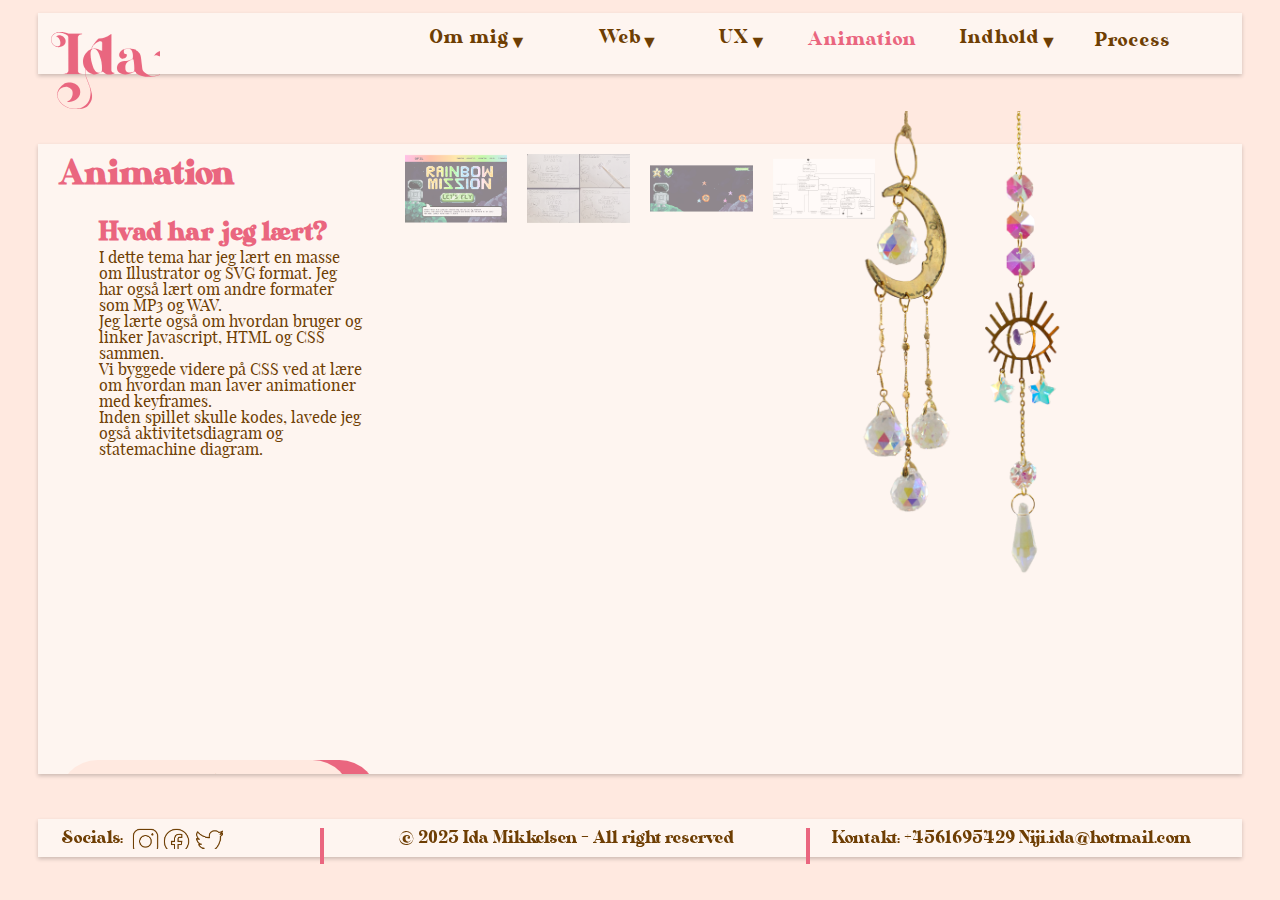
<file: animation.html>
<!DOCTYPE html>
<html lang="da">

<head>
    <link rel="apple-touch-icon" sizes="180x180" href="billeder/apple-touch-icon.png">
    <link rel="icon" type="image/png" sizes="32x32" href="billeder/favicon-32x32.png">
    <link rel="icon" type="image/png" sizes="16x16" href="billeder/favicon-16x16.png">
    <link rel="manifest" href="site.webmanifest">
    <meta charset="UTF-8">
    <meta http-equiv="X-UA-Compatible" content="IE=edge">
    <meta name="viewport" content="width=device-width, initial-scale=1.0">
    <link rel="stylesheet" href="https://cdnjs.cloudflare.com/ajax/libs/font-awesome/5.15.3/css/all.min.css">
    <meta name="robots" content="noindex, nofollow">

    <link rel="preconnect" href="https://fonts.gstatic.com" crossorigin>
    <link rel="stylesheet" href="design.css">
    <title>Animation</title>
</head>

<body>

    <a href="index.html">
        <div class="logopic"></div>
    </a>
    <nav>


        <input type="checkbox" id="click">
        <label for="click" class="menu-btn">
            <i class="fas fa-bars"></i>
        </label>
        <ul class="active drop-down1 closed border">
            <li>
                <a class="nav-button1 leavelink" href="ommig.html">Om mig</a>
            </li>

            <li>
                <a class="leavelink" href="cv.html">CV</a>
            </li>
        </ul>

        <ul class="active drop-down2 closed border">
            <li>
                <a class="nav-button2 leavelink" href="web.html">Web</a>
            </li>

            <li>
                <a class="leavelink" href="studiestarts.html">Studiestartsprøve</a>
            </li>
            <li>
                <a class="leavelink" href="emnesite.html">Emnesite</a>
            </li>


        </ul>

        <ul class="active drop-down3 closed border">
            <li>
                <a class="nav-button3 leavelink" href="ux.html">UX</a>
            </li>

            <li>
                <a class="leavelink" href="sketches.html">Sketches</a>
            </li>
            <li>
                <a class="leavelink" href="prototype.html">Prototype</a>
            </li>


        </ul>
        <ul class="active drop-down4 closed border">
            <li>
                <a id="tryk" class="nav-button4 leavelink" href="animation.html">Animation</a>
            </li>
        </ul>

        <ul class="active drop-down5 closed border">
            <li>
                <a class="nav-button5 leavelink" href="indhold.html">Indhold</a>
            </li>

            <li>
                <a class="leavelink" href="passionsvideo.html">Passion</a>
            </li>
            <li>
                <a class="leavelink" href="virksomhedssite.html">Re-design</a>
            </li>


        </ul>
        <ul class="active drop-down6 closed border">
            <li>
                <a class="nav-button6 leavelink" href="process.html">Process</a>
            </li>
        </ul>




    </nav>





    <div class="box">
        <div class="crystal">
        </div>
        <div class="anigrid1">
            <div class="row aniimgbox">
                <div class="column ani1">
                    <img src="billeder/ani1.webp" alt="pic" onclick="myFunction(this);">
                </div>
                <div class="column ani2">
                    <img src="billeder/ani2.webp" alt="pic" onclick="myFunction(this);">
                </div>
                <div class="column ani3">
                    <img src="billeder/ani3.webp" alt="pic" onclick="myFunction(this);">
                </div>
                <div class="column ani4">
                    <img src="billeder/ani4.webp" alt="pic" onclick="myFunction(this);">
                </div>

            </div>

            <div class="container">
                <img id="expandedImg" style="width:100%">
            </div>


            <div class="anigrid">
                <h1 class="anioverskrift1">Animation</h1>
                <h2 class="anioverskrift2">Hvad har jeg lært?</h2>
                <p class="anitxt">I dette tema har jeg lært en masse om Illustrator og SVG format. Jeg har også lært om
                    andre formater som MP3 og WAV. <br>Jeg
                    lærte også om hvordan bruger og linker Javascript, HTML og CSS sammen.
                    <br> Vi byggede videre på CSS ved at lære om hvordan
                    man laver animationer med keyframes.
                    <br>
                    Inden spillet skulle kodes, lavede jeg også aktivitetsdiagram og statemachine diagram.

                </p>
            </div>
            <a href="https://hvidloegsida.dk/kea/04_animation/website/index.html">
                <div id="aniknap" class="knap">
                    <div class="knapbbypink">

                        <div class="knaptxt">Klik her</div>
                    </div>
                    <div class="knappink"></div>
                </div>
            </a>
        </div>

    </div>


    <footer>
        <div class="socials">Socials:
            <div class="instagram"></div>
            <div class="facebook"></div>
            <div class="twitter"></div>
        </div>
        <div class="linje1"></div>
        <div class="copyright">© 2023 Ida Mikkelsen - All right reserved</div>
        <div class="linje2"></div>
        <div class="kontakt">Kontakt: +4561695429 Niji.ida@hotmail.com</div>
    </footer>
    <script src="javascript.js"></script>
</body>

</html>
</file>
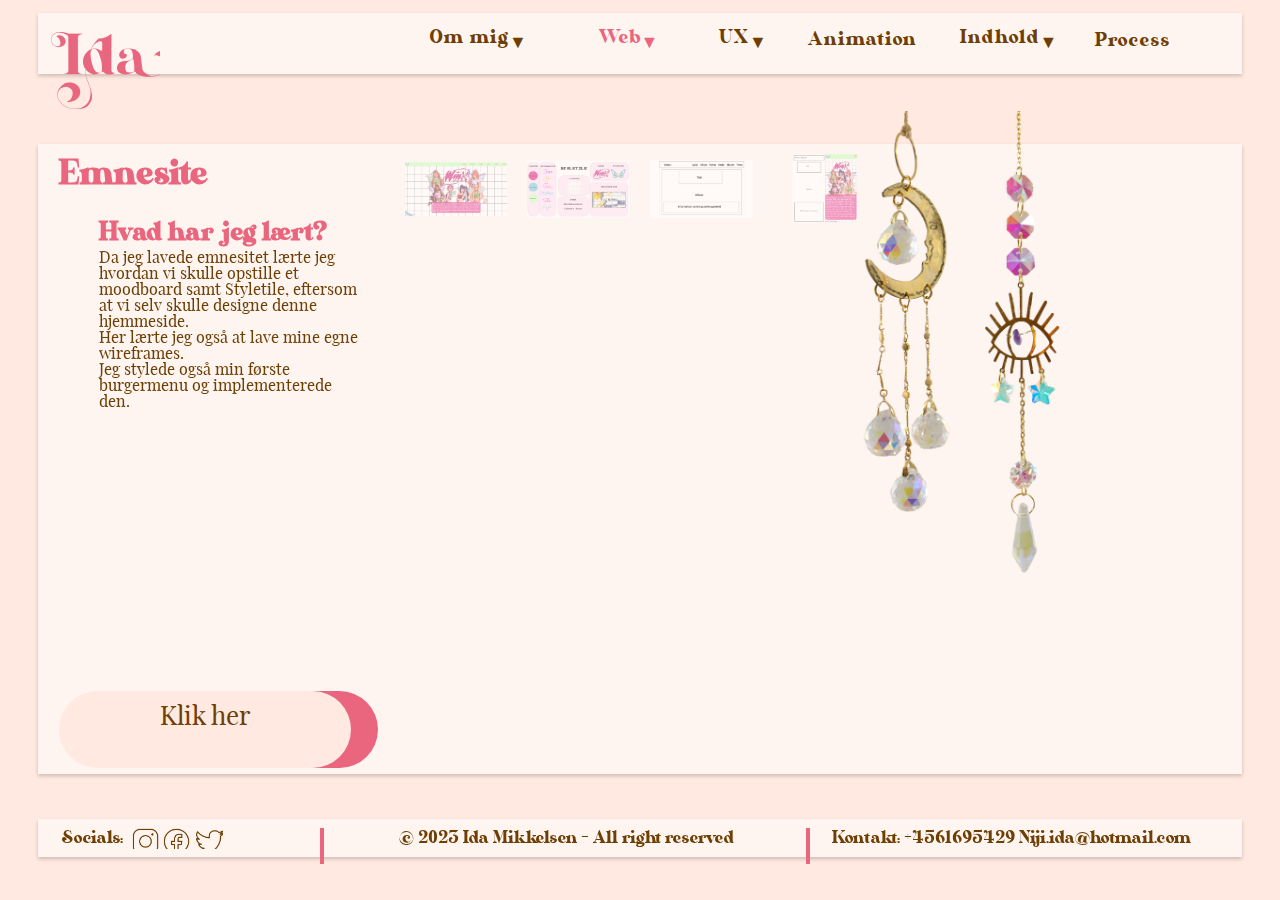
<file: emnesite.html>
<!DOCTYPE html>
<html lang="da">

<head>
    <link rel="apple-touch-icon" sizes="180x180" href="billeder/apple-touch-icon.png">
    <link rel="icon" type="image/png" sizes="32x32" href="billeder/favicon-32x32.png">
    <link rel="icon" type="image/png" sizes="16x16" href="billeder/favicon-16x16.png">
    <link rel="manifest" href="site.webmanifest">
    <meta charset="UTF-8">
    <meta http-equiv="X-UA-Compatible" content="IE=edge">
    <meta name="viewport" content="width=device-width, initial-scale=1.0">
    <link rel="stylesheet" href="https://cdnjs.cloudflare.com/ajax/libs/font-awesome/5.15.3/css/all.min.css">
    <meta name="robots" content="noindex, nofollow">

    <link rel="preconnect" href="https://fonts.gstatic.com" crossorigin>
    <link rel="stylesheet" href="design.css">
    <title>Emnesite</title>
</head>

<body>

    <a href="index.html">
        <div class="logopic"></div>
    </a>
    <nav>


        <input type="checkbox" id="click">
        <label for="click" class="menu-btn">
            <i class="fas fa-bars"></i>
        </label>
        <ul class="active drop-down1 closed border">
            <li>
                <a class="nav-button1 leavelink" href="ommig.html">Om mig</a>
            </li>

            <li>
                <a class="leavelink" href="cv.html">CV</a>
            </li>
        </ul>

        <ul class="active drop-down2 closed border">
            <li>
                <a id="tryk" class="nav-button2 leavelink" href="web.html">Web</a>
            </li>

            <li>
                <a class="leavelink" href="studiestarts.html">Studiestartsprøve</a>
            </li>
            <li>
                <a class="leavelink" href="emnesite.html">Emnesite</a>
            </li>


        </ul>

        <ul class="active drop-down3 closed border">
            <li>
                <a class="nav-button3 leavelink" href="ux.html">UX</a>
            </li>

            <li>
                <a class="leavelink" href="sketches.html">Sketches</a>
            </li>
            <li>
                <a class="leavelink" href="prototype.html">Prototype</a>
            </li>


        </ul>
        <ul class="active drop-down4 closed border">
            <li>
                <a class="nav-button4 leavelink" href="animation.html">Animation</a>
            </li>
        </ul>

        <ul class="active drop-down5 closed border">
            <li>
                <a class="nav-button5 leavelink" href="indhold.html">Indhold</a>
            </li>

            <li>
                <a class="leavelink" href="passionsvideo.html">Passion</a>
            </li>
            <li>
                <a class="leavelink" href="virksomhedssite.html">Re-design</a>
            </li>


        </ul>
        <ul class="active drop-down6 closed border">
            <li>
                <a class="nav-button6 leavelink" href="process.html">Process</a>
            </li>
        </ul>




    </nav>





    <div class="box">
        <div class="crystal">
        </div>
        <div class="emnegrid1">

            <div class="row emneimgbox">
                <div class="column emne1">
                    <img src="billeder/emnesite1.webp" alt="pic" onclick="myFunction(this);">
                </div>
                <div class="column emne2">
                    <img src="billeder/emnesite2.webp" alt="pic" onclick="myFunction(this);">
                </div>
                <div class="column emne3">
                    <img src="billeder/emnesite3.webp" alt="pic" onclick="myFunction(this);">
                </div>
                <div class="column emne4">
                    <img src="billeder/emnesite4.webp" alt="pic" onclick="myFunction(this);">
                </div>

            </div>

            <div class="container">
                <img id="expandedImg" style="width:100%">
            </div>

            <div class="emnegrid">
                <h1 class="emneoverskrift1">Emnesite</h1>
                <h2 class="emneoverskrift2">Hvad har jeg lært?</h2>
                <p class="emnetxt">Da jeg lavede emnesitet lærte jeg hvordan vi skulle opstille et moodboard samt
                    Styletile,
                    eftersom at vi selv skulle
                    designe denne hjemmeside.
                    <br>Her lærte jeg også at lave mine egne wireframes. <br>
                    Jeg stylede også min første burgermenu og implementerede den.
                </p>
            </div>

            <a href="https://hvidloegsida.dk/kea/02_web/02_emnesite/emnesite/index.html">
                <div id="emneknap" class="knap">
                    <div class="knapbbypink">

                        <div class="knaptxt">Klik her</div>
                    </div>
                    <div class="knappink"></div>
                </div>
            </a>
        </div>
    </div>


    <footer>
        <div class="socials">Socials:
            <div class="instagram"></div>
            <div class="facebook"></div>
            <div class="twitter"></div>
        </div>
        <div class="linje1"></div>
        <div class="copyright">© 2023 Ida Mikkelsen - All right reserved</div>
        <div class="linje2"></div>
        <div class="kontakt">Kontakt: +4561695429 Niji.ida@hotmail.com</div>
    </footer>
    <script src="javascript.js"></script>
</body>

</html>
</file>
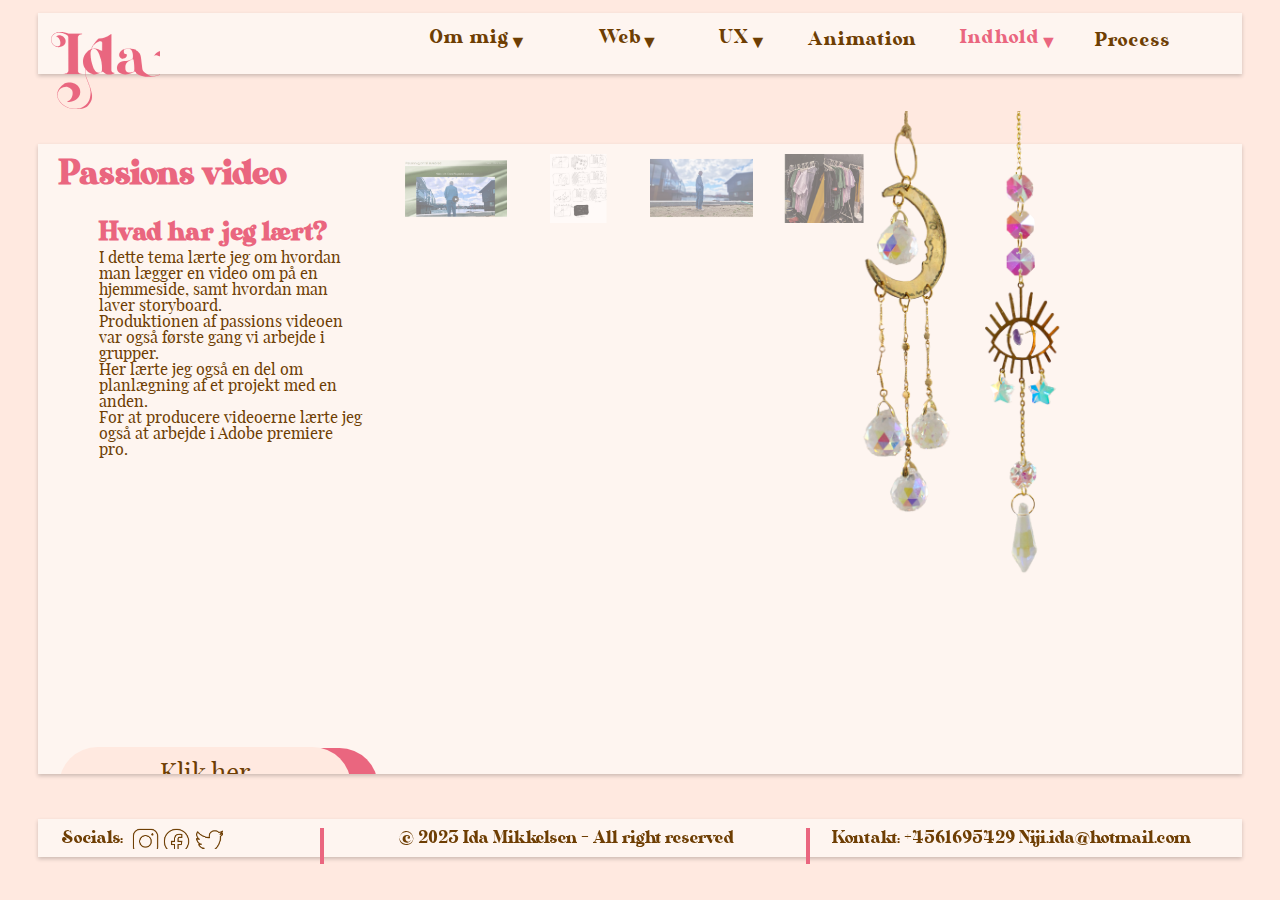
<file: passionsvideo.html>
<!DOCTYPE html>
<html lang="da">

<head>
    <link rel="apple-touch-icon" sizes="180x180" href="billeder/apple-touch-icon.png">
    <link rel="icon" type="image/png" sizes="32x32" href="billeder/favicon-32x32.png">
    <link rel="icon" type="image/png" sizes="16x16" href="billeder/favicon-16x16.png">
    <link rel="manifest" href="site.webmanifest">
    <meta charset="UTF-8">
    <meta http-equiv="X-UA-Compatible" content="IE=edge">
    <meta name="viewport" content="width=device-width, initial-scale=1.0">
    <link rel="stylesheet" href="https://cdnjs.cloudflare.com/ajax/libs/font-awesome/5.15.3/css/all.min.css">
    <meta name="robots" content="noindex, nofollow">

    <link rel="preconnect" href="https://fonts.gstatic.com" crossorigin>
    <link rel="stylesheet" href="design.css">
    <title>Passions video</title>
</head>

<body>

    <a href="index.html">
        <div class="logopic"></div>
    </a>
    <nav>


        <input type="checkbox" id="click">
        <label for="click" class="menu-btn">
            <i class="fas fa-bars"></i>
        </label>
        <ul class="active drop-down1 closed border">
            <li>
                <a class="nav-button1 leavelink" href="ommig.html">Om mig</a>
            </li>

            <li>
                <a class="leavelink" href="cv.html">CV</a>
            </li>
        </ul>

        <ul class="active drop-down2 closed border">
            <li>
                <a class="nav-button2 leavelink" href="web.html">Web</a>
            </li>

            <li>
                <a class="leavelink" href="studiestarts.html">Studiestartsprøve</a>
            </li>
            <li>
                <a class="leavelink" href="emnesite.html">Emnesite</a>
            </li>


        </ul>

        <ul class="active drop-down3 closed border">
            <li>
                <a class="nav-button3 leavelink" href="ux.html">UX</a>
            </li>

            <li>
                <a class="leavelink" href="sketches.html">Sketches</a>
            </li>
            <li>
                <a class="leavelink" href="prototype.html">Prototype</a>
            </li>


        </ul>
        <ul class="active drop-down4 closed border">
            <li>
                <a class="nav-button4 leavelink" href="animation.html">Animation</a>
            </li>
        </ul>

        <ul class="active drop-down5 closed border">
            <li>
                <a id="tryk" class="nav-button5 leavelink" href="indhold.html">Indhold</a>
            </li>

            <li>
                <a class="leavelink" href="passionsvideo.html">Passion</a>
            </li>
            <li>
                <a class="leavelink" href="virksomhedssite.html">Re-design</a>
            </li>


        </ul>
        <ul class="active drop-down6 closed border">
            <li>
                <a class="nav-button6 leavelink" href="process.html">Process</a>
            </li>
        </ul>




    </nav>




    <div class="box">
        <div class="crystal">
        </div>
        <div class="passiongrid1">
            <div class="row passionimgbox">
                <div class="column passion1">
                    <img src="billeder/passion1.webp" alt="pic" onclick="myFunction(this);">
                </div>
                <div class="column passion2">
                    <img src="billeder/passion2.webp" alt="pic" onclick="myFunction(this);">
                </div>
                <div class="column passion3">
                    <img src="billeder/passion3.webp" alt="pic" onclick="myFunction(this);">
                </div>
                <div class="column passion4">
                    <img src="billeder/passion4.webp" alt="pic" onclick="myFunction(this);">
                </div>

            </div>

            <div class="container">
                <img id="expandedImg" style="width:100%">
            </div>



            <div class="passiongrid">
                <h1 class="passionoverskrift1">Passions video</h1>
                <h2 class="passionoverskrift2">Hvad har jeg lært?</h2>
                <p class="passiontxt">I dette tema lærte jeg om hvordan man lægger en video om på en hjemmeside, samt
                    hvordan man laver storyboard.
                    <br>
                    Produktionen af passions videoen var også første gang vi arbejde i grupper. <br>Her lærte jeg også
                    en
                    del om planlægning af
                    et projekt med en anden.
                    <br>
                    For at producere videoerne lærte jeg også at arbejde i Adobe premiere pro.
                </p>
            </div>
            <a href="http://hvidloegsida.dk/kea/05_indhold/clara/index.html">
                <div id="passionknap" class="knap">
                    <div class="knapbbypink">

                        <div class="knaptxt">Klik her</div>
                    </div>
                    <div class="knappink"></div>
                </div>
            </a>
        </div>

    </div>


    <footer>
        <div class="socials">Socials:
            <div class="instagram"></div>
            <div class="facebook"></div>
            <div class="twitter"></div>
        </div>
        <div class="linje1"></div>
        <div class="copyright">© 2023 Ida Mikkelsen - All right reserved</div>
        <div class="linje2"></div>
        <div class="kontakt">Kontakt: +4561695429 Niji.ida@hotmail.com</div>
    </footer>
    <script src="javascript.js"></script>
</body>

</html>
</file>
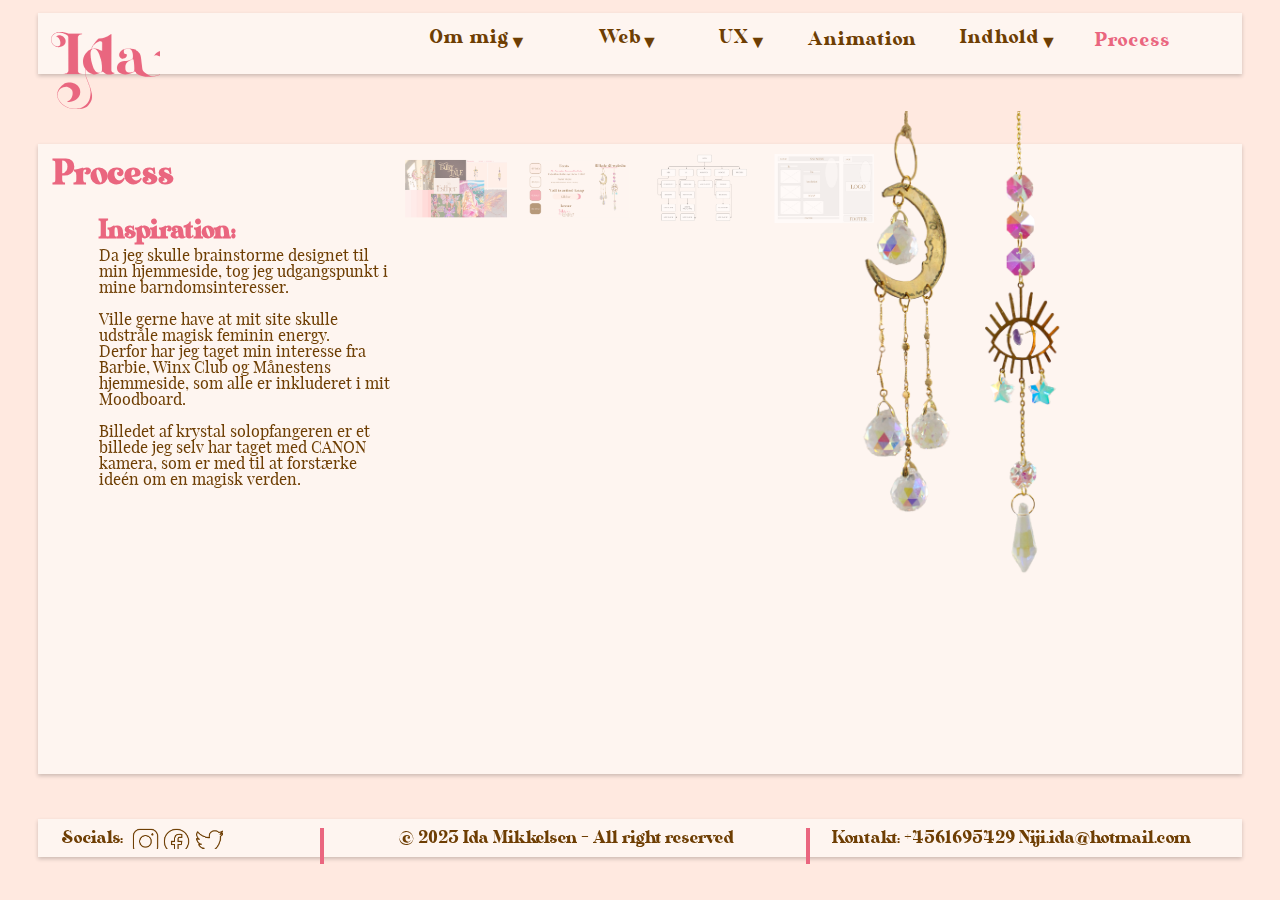
<file: process.html>
<!DOCTYPE html>
<html lang="en">

<head>
    <link rel="apple-touch-icon" sizes="180x180" href="billeder/apple-touch-icon.png">
    <link rel="icon" type="image/png" sizes="32x32" href="billeder/favicon-32x32.png">
    <link rel="icon" type="image/png" sizes="16x16" href="billeder/favicon-16x16.png">
    <link rel="manifest" href="site.webmanifest">
    <meta charset="UTF-8">
    <meta http-equiv="X-UA-Compatible" content="IE=edge">
    <meta name="viewport" content="width=div, initial-scale=1.0">
    <link rel="stylesheet" href="https://cdnjs.cloudflare.com/ajax/libs/font-awesome/5.15.3/css/all.min.css">
    <meta name="robots" content="noindex, nofollow">
    <link rel="stylesheet" href="design.css">
    <title>Process</title>
</head>

<body>
    <a href="index.html">
        <div class="logopic"></div>
    </a>
    <nav>


        <input type="checkbox" id="click">
        <label for="click" class="menu-btn">
            <i class="fas fa-bars"></i>
        </label>
        <ul class="active drop-down1 closed border">
            <li>
                <a class="nav-button1 leavelink" href="ommig.html">Om mig</a>
            </li>

            <li>
                <a class="leavelink" href="cv.html">CV</a>
            </li>
        </ul>

        <ul class="active drop-down2 closed border">
            <li>
                <a class="nav-button2 leavelink" href="web.html">Web</a>
            </li>

            <li>
                <a class="leavelink" href="studiestarts.html">Studiestartsprøve</a>
            </li>
            <li>
                <a class="leavelink" href="emnesite.html">Emnesite</a>
            </li>


        </ul>

        <ul class="active drop-down3 closed border">
            <li>
                <a class="nav-button3 leavelink" href="ux.html">UX</a>
            </li>

            <li>
                <a class="leavelink" href="sketches.html">Sketches</a>
            </li>
            <li>
                <a class="leavelink" href="prototype.html">Prototype</a>
            </li>


        </ul>
        <ul class="active drop-down4 closed border">
            <li>
                <a class="nav-button4 leavelink" href="animation.html">Animation</a>
            </li>
        </ul>

        <ul class="active drop-down5 closed border">
            <li>
                <a class="nav-button5 leavelink" href="indhold.html">Indhold</a>
            </li>

            <li>
                <a class="leavelink" href="passionsvideo.html">Passion</a>
            </li>
            <li>
                <a class="leavelink" href="virksomhedssite.html">Re-design</a>
            </li>


        </ul>
        <ul class="active drop-down6 closed border">
            <li>
                <a id="tryk" class="nav-button6 leavelink" href="process.html">Process</a>
            </li>
        </ul>




    </nav>





    <div class="box">
        <div class="crystal">
        </div>
        <div class="processgrid1">
            <div class="row processimgbox">
                <div class="column process1">
                    <img src="billeder/process1.webp" alt="pic" onclick="myFunction(this);">
                </div>
                <div class="column process2">
                    <img src="billeder/process2.webp" alt="pic" onclick="myFunction(this);">
                </div>
                <div class="column process3">
                    <img src="billeder/process3.webp" alt="pic" onclick="myFunction(this);">
                </div>
                <div class="column process4">
                    <img src="billeder/process4.webp" alt="pic" onclick="myFunction(this);">
                </div>

            </div>

            <div class="container">
                <img id="expandedImg" style="width:100%">

            </div>


            <div class="processgrid">
                <h1 class="processoverskrift1">Process</h1>
                <h2 class="processoverskrift2">Inspiration:</h2>
                <p class="processtxt">Da jeg skulle brainstorme designet til min hjemmeside, tog jeg udgangspunkt i mine
                    barndomsinteresser. <br> <br>
                    Ville gerne have
                    at mit site skulle udstråle magisk feminin energy.
                    <br>Derfor har jeg taget min interesse fra Barbie,
                    Winx Club og Månestens
                    hjemmeside, som alle er inkluderet i mit Moodboard. <br>
                    <br>
                    Billedet af krystal solopfangeren er et billede jeg selv har taget med CANON kamera, som er med til
                    at forstærke ideén
                    om en magisk verden.
                </p>
            </div>

        </div>

    </div>


    <footer>
        <div class="socials">Socials:
            <div class="instagram"></div>
            <div class="facebook"></div>
            <div class="twitter"></div>
        </div>
        <div class="linje1"></div>
        <div class="copyright">© 2023 Ida Mikkelsen - All right reserved</div>
        <div class="linje2"></div>
        <div class="kontakt">Kontakt: +4561695429 Niji.ida@hotmail.com</div>
    </footer>

    <script src="javascript.js"></script>
</body>

</html>
</file>
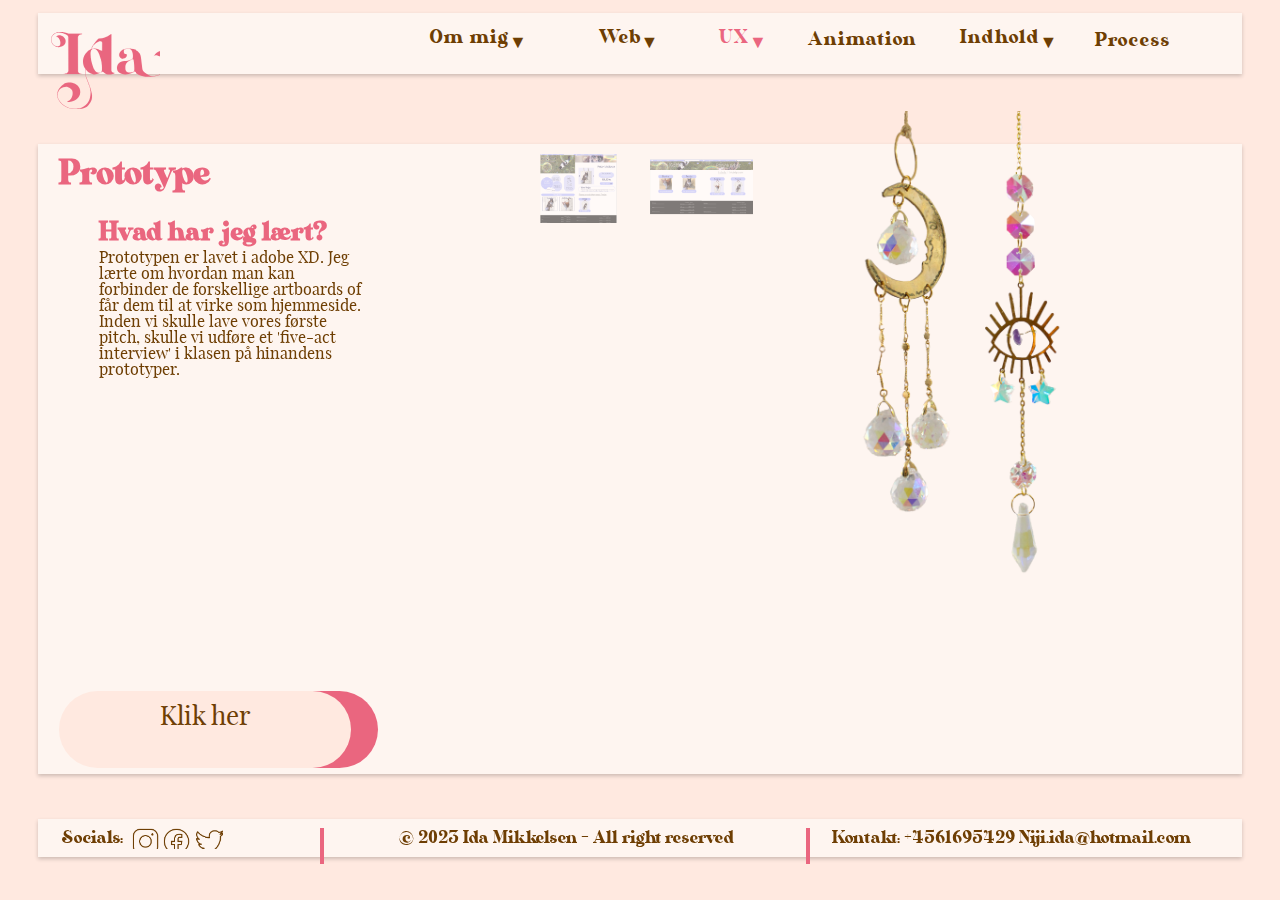
<file: prototype.html>
<!DOCTYPE html>
<html lang="da">

<head>
    <link rel="apple-touch-icon" sizes="180x180" href="billeder/apple-touch-icon.png">
    <link rel="icon" type="image/png" sizes="32x32" href="billeder/favicon-32x32.png">
    <link rel="icon" type="image/png" sizes="16x16" href="billeder/favicon-16x16.png">
    <link rel="manifest" href="site.webmanifest">
    <meta charset="UTF-8">
    <meta http-equiv="X-UA-Compatible" content="IE=edge">
    <meta name="viewport" content="width=device-width, initial-scale=1.0">
    <link rel="stylesheet" href="https://cdnjs.cloudflare.com/ajax/libs/font-awesome/5.15.3/css/all.min.css">
    <meta name="robots" content="noindex, nofollow">

    <link rel="preconnect" href="https://fonts.gstatic.com" crossorigin>
    <link rel="stylesheet" href="design.css">
    <title>Prototype</title>
</head>

<body>
    <a href="index.html">
        <div class="logopic"></div>
    </a>
    <nav>


        <input type="checkbox" id="click">
        <label for="click" class="menu-btn">
            <i class="fas fa-bars"></i>
        </label>
        <ul class="active drop-down1 closed border">
            <li>
                <a class="nav-button1 leavelink" href="ommig.html">Om mig</a>
            </li>

            <li>
                <a class="leavelink" href="cv.html">CV</a>
            </li>
        </ul>

        <ul class="active drop-down2 closed border">
            <li>
                <a class="nav-button2 leavelink" href="web.html">Web</a>
            </li>

            <li>
                <a class="leavelink" href="studiestarts.html">Studiestartsprøve</a>
            </li>
            <li>
                <a class="leavelink" href="emnesite.html">Emnesite</a>
            </li>


        </ul>

        <ul class="active drop-down3 closed border">
            <li>
                <a id="tryk" class="nav-button3 leavelink" href="ux.html">UX</a>
            </li>

            <li>
                <a class="leavelink" href="sketches.html">Sketches</a>
            </li>
            <li>
                <a class="leavelink" href="prototype.html">Prototype</a>
            </li>


        </ul>
        <ul class="active drop-down4 closed border">
            <li>
                <a class="nav-button4 leavelink" href="animation.html">Animation</a>
            </li>
        </ul>

        <ul class="active drop-down5 closed border">
            <li>
                <a class="nav-button5 leavelink" href="indhold.html">Indhold</a>
            </li>

            <li>
                <a class="leavelink" href="passionsvideo.html">Passion</a>
            </li>
            <li>
                <a class="leavelink" href="virksomhedssite.html">Re-design</a>
            </li>


        </ul>
        <ul class="active drop-down6 closed border">
            <li>
                <a class="nav-button6 leavelink" href="process.html">Process</a>
            </li>
        </ul>




    </nav>




    <div class="box">
        <div class="crystal">
        </div>
        <div class="protogrid1">
            <div class="row protoimgbox">
                <div class="column proto1">
                    <img src="billeder/proto1.webp" alt="pic" onclick="myFunction(this);">
                </div>
                <div class="column proto2">
                    <img src="billeder/proto2.webp" alt="pic" onclick="myFunction(this);">
                </div>


            </div>

            <div class="container">
                <img id="expandedImg" style="width:100%">

            </div>



            <div class="protogrid">
                <h1 class="protooverskrift1">Prototype</h1>
                <h2 class="protooverskrift2">Hvad har jeg lært?</h2>
                <p class="prototxt">Prototypen er lavet i adobe XD. Jeg lærte om hvordan man kan forbinder de
                    forskellige
                    artboards of får dem til at virke
                    som hjemmeside.
                    <br>
                    Inden vi skulle lave vores første pitch, skulle vi udføre et 'five-act interview' i klasen på
                    hinandens prototyper.
                </p>
            </div>
            <a href="https://xd.adobe.com/view/a2e84d28-e340-4827-bbdf-0fb0c41650dc-f7bb/">
                <div id="protoknap" class="knap">
                    <div class="knapbbypink">

                        <div class="knaptxt">Klik her</div>
                    </div>
                    <div class="knappink"></div>
                </div>
            </a>
        </div>
    </div>


    <footer>
        <div class="socials">Socials:
            <div class="instagram"></div>
            <div class="facebook"></div>
            <div class="twitter"></div>
        </div>
        <div class="linje1"></div>
        <div class="copyright">© 2023 Ida Mikkelsen - All right reserved</div>
        <div class="linje2"></div>
        <div class="kontakt">Kontakt: +4561695429 Niji.ida@hotmail.com</div>
    </footer>
    <script src="javascript.js"></script>
</body>

</html>
</file>
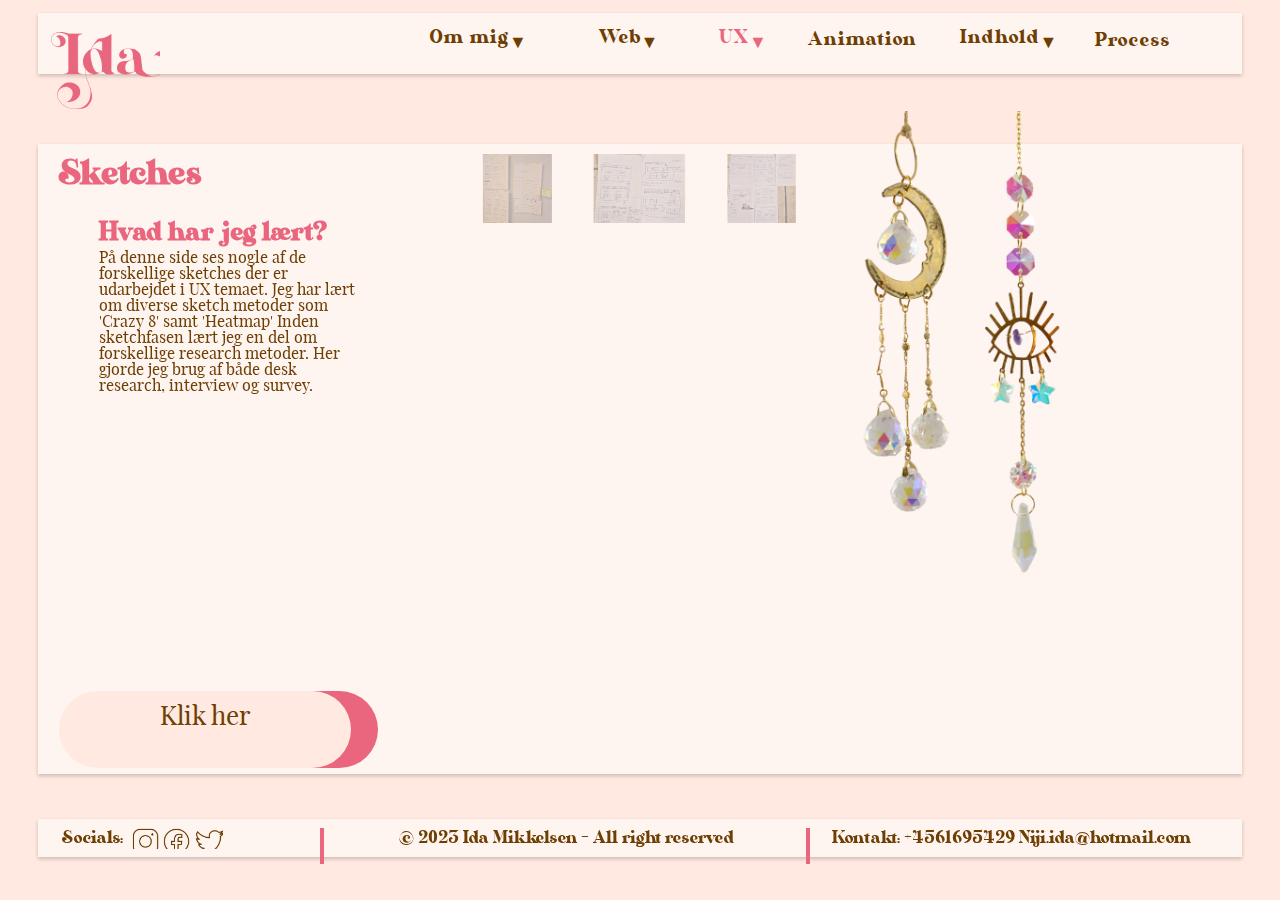
<file: sketches.html>
<!DOCTYPE html>
<html lang="da">

<head>
    <link rel="apple-touch-icon" sizes="180x180" href="billeder/apple-touch-icon.png">
    <link rel="icon" type="image/png" sizes="32x32" href="billeder/favicon-32x32.png">
    <link rel="icon" type="image/png" sizes="16x16" href="billeder/favicon-16x16.png">
    <link rel="manifest" href="site.webmanifest">
    <meta charset="UTF-8">
    <meta http-equiv="X-UA-Compatible" content="IE=edge">
    <meta name="viewport" content="width=device-width, initial-scale=1.0">
    <link rel="stylesheet" href="https://cdnjs.cloudflare.com/ajax/libs/font-awesome/5.15.3/css/all.min.css">
    <meta name="robots" content="noindex, nofollow">

    <link rel="preconnect" href="https://fonts.gstatic.com" crossorigin>
    <link rel="stylesheet" href="design.css">
    <title>Sketches</title>
</head>

<body>

    <a href="index.html">
        <div class="logopic"></div>
    </a>
    <nav>


        <input type="checkbox" id="click">
        <label for="click" class="menu-btn">
            <i class="fas fa-bars"></i>
        </label>
        <ul class="active drop-down1 closed border">
            <li>
                <a class="nav-button1 leavelink" href="ommig.html">Om mig</a>
            </li>

            <li>
                <a class="leavelink" href="cv.html">CV</a>
            </li>
        </ul>

        <ul class="active drop-down2 closed border">
            <li>
                <a class="nav-button2 leavelink" href="web.html">Web</a>
            </li>

            <li>
                <a class="leavelink" href="studiestarts.html">Studiestartsprøve</a>
            </li>
            <li>
                <a class="leavelink" href="emnesite.html">Emnesite</a>
            </li>


        </ul>

        <ul class="active drop-down3 closed border">
            <li>
                <a id="tryk" class="nav-button3 leavelink" href="ux.html">UX</a>
            </li>

            <li>
                <a class="leavelink" href="sketches.html">Sketches</a>
            </li>
            <li>
                <a class="leavelink" href="prototype.html">Prototype</a>
            </li>


        </ul>
        <ul class="active drop-down4 closed border">
            <li>
                <a class="nav-button4 leavelink" href="animation.html">Animation</a>
            </li>
        </ul>

        <ul class="active drop-down5 closed border">
            <li>
                <a class="nav-button5 leavelink" href="indhold.html">Indhold</a>
            </li>

            <li>
                <a class="leavelink" href="passionsvideo.html">Passion</a>
            </li>
            <li>
                <a class="leavelink" href="virksomhedssite.html">Re-design</a>
            </li>


        </ul>
        <ul class="active drop-down6 closed border">
            <li>
                <a class="nav-button6 leavelink" href="process.html">Process</a>
            </li>
        </ul>




    </nav>




    <div class="box">
        <div class="crystal">
        </div>
        <div class="sketchgrid1">
            <div class="row sketchimgbox">
                <div class="column sketch1">
                    <img src="billeder/sketch1.webp" alt="pic" onclick="myFunction(this);">
                </div>
                <div class="column sketch2">
                    <img src="billeder/sketch2.webp" alt="pic" onclick="myFunction(this);">
                </div>
                <div class="column sketch3">
                    <img src="billeder/sketch3.webp" alt="pic" onclick="myFunction(this);">
                </div>


            </div>

            <div class="container">
                <img id="expandedImg" style="width:100%">

            </div>
            <div class="sketchgrid">
                <h1 class="sketchoverskrift1">Sketches</h1>
                <h2 class="sketchoverskrift2">Hvad har jeg lært?</h2>
                <p class="sketchtxt">På denne side ses nogle af de forskellige sketches der er udarbejdet i UX temaet.
                    Jeg
                    har lært om diverse sketch metoder
                    som 'Crazy 8' samt 'Heatmap'
                    Inden sketchfasen lært jeg en del om forskellige research metoder. Her gjorde jeg brug af både desk
                    research, interview
                    og survey.
                </p>
            </div>
            <a href="cv.html">
                <div id="sketchknap" class="knap">
                    <div class="knapbbypink">

                        <div class="knaptxt">Klik her</div>
                    </div>
                    <div class="knappink"></div>
                </div>
            </a>
        </div>
    </div>


    <footer>
        <div class="socials">Socials:
            <div class="instagram"></div>
            <div class="facebook"></div>
            <div class="twitter"></div>
        </div>
        <div class="linje1"></div>
        <div class="copyright">© 2023 Ida Mikkelsen - All right reserved</div>
        <div class="linje2"></div>
        <div class="kontakt">Kontakt: +4561695429 Niji.ida@hotmail.com</div>
    </footer>
    <script src="javascript.js"></script>
</body>

</html>
</file>
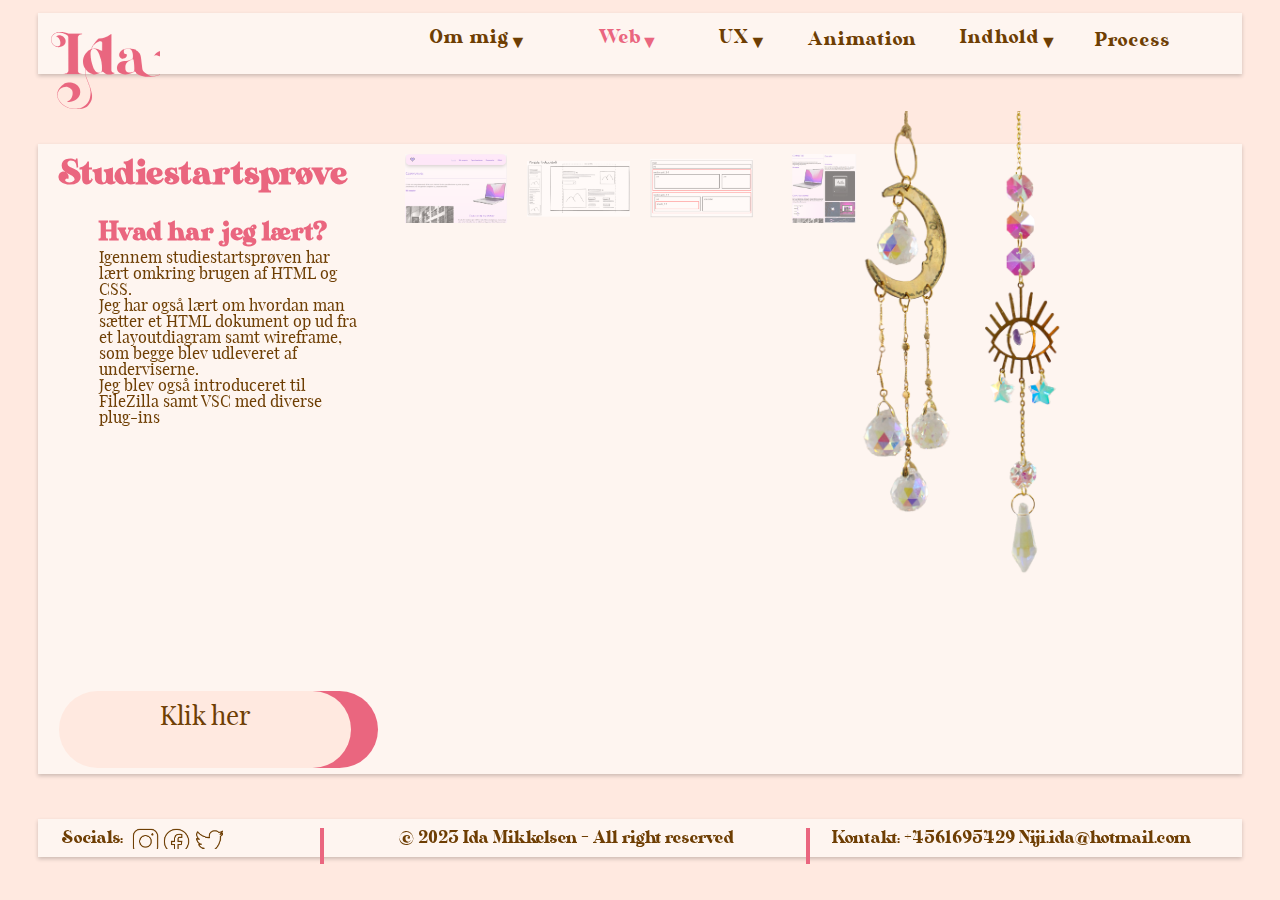
<file: studiestarts.html>
<!DOCTYPE html>
<html lang="da">

<head>
    <link rel="apple-touch-icon" sizes="180x180" href="billeder/apple-touch-icon.png">
    <link rel="icon" type="image/png" sizes="32x32" href="billeder/favicon-32x32.png">
    <link rel="icon" type="image/png" sizes="16x16" href="billeder/favicon-16x16.png">
    <link rel="manifest" href="site.webmanifest">
    <meta charset="UTF-8">
    <meta http-equiv="X-UA-Compatible" content="IE=edge">
    <meta name="viewport" content="width=device-width, initial-scale=1.0">
    <link rel="stylesheet" href="https://cdnjs.cloudflare.com/ajax/libs/font-awesome/5.15.3/css/all.min.css">
    <meta name="robots" content="noindex, nofollow">

    <link rel="preconnect" href="https://fonts.gstatic.com" crossorigin>
    <link rel="stylesheet" href="design.css">
    <title>Studiestartsprøve</title>
</head>

<body>

    <a href="index.html">
        <div class="logopic"></div>
    </a>
    <nav>


        <input type="checkbox" id="click">
        <label for="click" class="menu-btn">
            <i class="fas fa-bars"></i>
        </label>
        <ul class="active drop-down1 closed border">
            <li>
                <a class="nav-button1 leavelink" href="ommig.html">Om mig</a>
            </li>

            <li>
                <a class="leavelink" href="cv.html">CV</a>
            </li>
        </ul>

        <ul class="active drop-down2 closed border">
            <li>
                <a id="tryk" class="nav-button2 leavelink" href="web.html">Web</a>
            </li>

            <li>
                <a class="leavelink" href="studiestarts.html">Studiestartsprøve</a>
            </li>
            <li>
                <a class="leavelink" href="emnesite.html">Emnesite</a>
            </li>


        </ul>

        <ul class="active drop-down3 closed border">
            <li>
                <a class="nav-button3 leavelink" href="ux.html">UX</a>
            </li>

            <li>
                <a class="leavelink" href="sketches.html">Sketches</a>
            </li>
            <li>
                <a class="leavelink" href="prototype.html">Prototype</a>
            </li>


        </ul>
        <ul class="active drop-down4 closed border">
            <li>
                <a class="nav-button4 leavelink" href="animation.html">Animation</a>
            </li>
        </ul>

        <ul class="active drop-down5 closed border">
            <li>
                <a class="nav-button5 leavelink" href="indhold.html">Indhold</a>
            </li>

            <li>
                <a class="leavelink" href="passionsvideo.html">Passion</a>
            </li>
            <li>
                <a class="leavelink" href="virksomhedssite.html">Re-design</a>
            </li>


        </ul>
        <ul class="active drop-down6 closed border">
            <li>
                <a class="nav-button6 leavelink" href="process.html">Process</a>
            </li>
        </ul>




    </nav>




    <div class="box">

        <div class="crystal">
        </div>
        <div class="studiegrid1">

            <div class="row studieimgbox">
                <div class="column studie1">
                    <img src="billeder/studiestart1.webp" alt="pic" onclick="myFunction(this);">
                </div>
                <div class="column studie2">
                    <img src="billeder/studiestart2.webp" alt="pic" onclick="myFunction(this);">
                </div>
                <div class="column studie3">
                    <img src="billeder/studiestart3.webp" alt="pic" onclick="myFunction(this);">
                </div>
                <div class="column studie4">
                    <img src="billeder/studiestart4.webp" alt="pic" onclick="myFunction(this);">
                </div>

            </div>

            <div class="container">
                <img id="expandedImg" style="width:100%">

            </div>

            <div class="studiegrid">
                <h1 class="studiestartoverskrift1">Studiestartsprøve</h1>
                <h2 class="studiestartoverskrift2">Hvad har jeg lært?</h2>
                <p class="studiestarttxt">Igennem studiestartsprøven har lært omkring brugen af HTML og CSS. <br>
                    Jeg har også lært om hvordan man sætter et HTML dokument op ud fra et layoutdiagram samt wireframe,
                    som
                    begge blev
                    udleveret af underviserne. <br>
                    Jeg blev også introduceret til FileZilla samt VSC med diverse plug-ins</p>
            </div>

            <a href="https://hvidloegsida.dk/kea/02_web/01_website/website/index.html">
                <div id="studiestartknap" class="knap">
                    <div class="knapbbypink">

                        <div class="knaptxt">Klik her</div>
                    </div>
                    <div class="knappink"></div>
                </div>
            </a>
        </div>
    </div>


    <footer>
        <div class="socials">Socials:
            <div class="instagram"></div>
            <div class="facebook"></div>
            <div class="twitter"></div>
        </div>
        <div class="linje1"></div>
        <div class="copyright">© 2023 Ida Mikkelsen - All right reserved</div>
        <div class="linje2"></div>
        <div class="kontakt">Kontakt: +4561695429 Niji.ida@hotmail.com</div>
    </footer>
    <script src="javascript.js"></script>
</body>

</html>
</file>
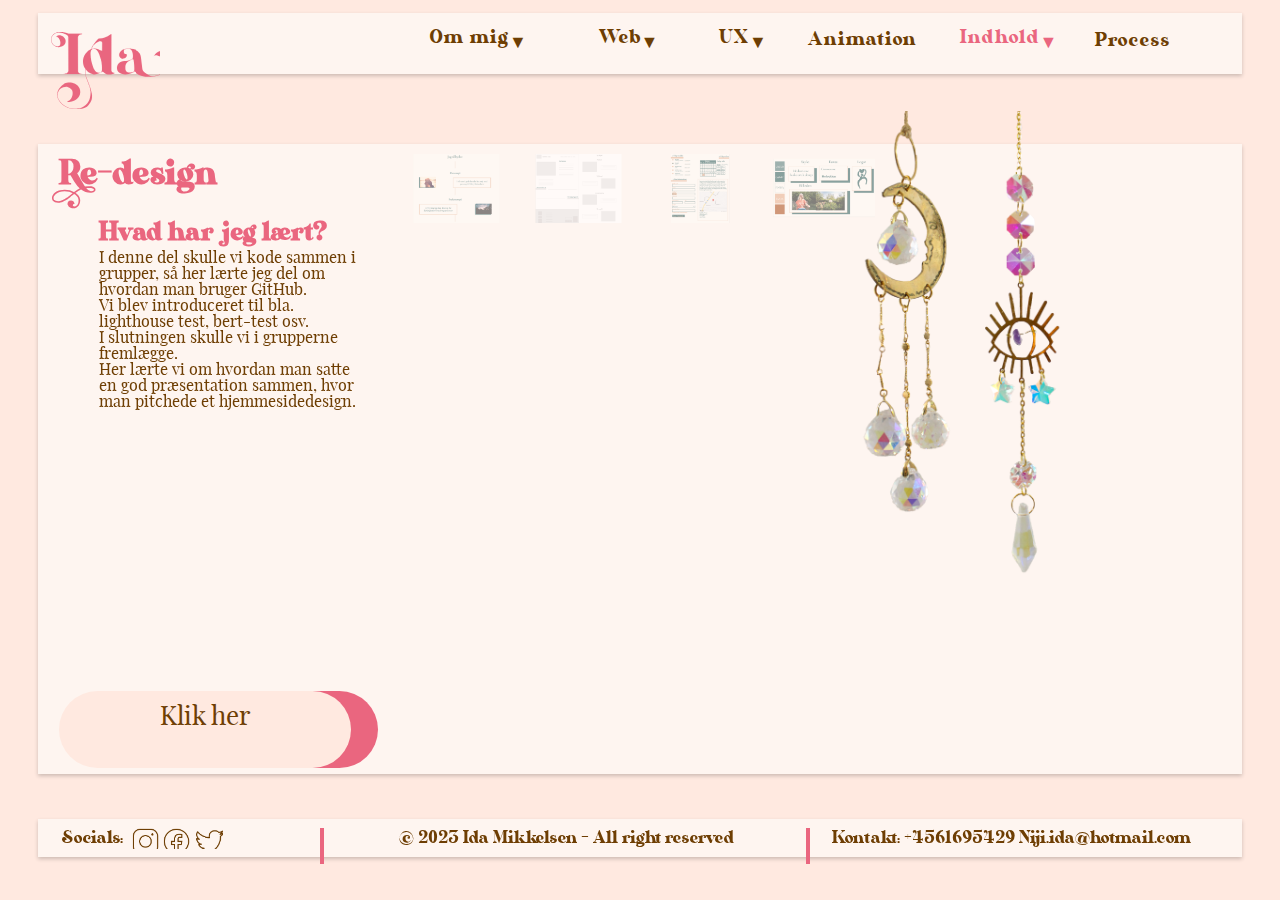
<file: virksomhedssite.html>
<!DOCTYPE html>
<html lang="da">

<head>
    <link rel="apple-touch-icon" sizes="180x180" href="billeder/apple-touch-icon.png">
    <link rel="icon" type="image/png" sizes="32x32" href="billeder/favicon-32x32.png">
    <link rel="icon" type="image/png" sizes="16x16" href="billeder/favicon-16x16.png">
    <link rel="manifest" href="site.webmanifest">
    <meta charset="UTF-8">
    <meta http-equiv="X-UA-Compatible" content="IE=edge">
    <meta name="viewport" content="width=device-width, initial-scale=1.0">
    <link rel="stylesheet" href="https://cdnjs.cloudflare.com/ajax/libs/font-awesome/5.15.3/css/all.min.css">
    <meta name="robots" content="noindex, nofollow">

    <link rel="preconnect" href="https://fonts.gstatic.com" crossorigin>
    <link rel="stylesheet" href="design.css">
    <title>Re-design</title>
</head>

<body>

    <a href="index.html">
        <div class="logopic"></div>
    </a>
    <nav>


        <input type="checkbox" id="click">
        <label for="click" class="menu-btn">
            <i class="fas fa-bars"></i>
        </label>
        <ul class="active drop-down1 closed border">
            <li>
                <a class="nav-button1 leavelink" href="ommig.html">Om mig</a>
            </li>

            <li>
                <a class="leavelink" href="cv.html">CV</a>
            </li>
        </ul>

        <ul class="active drop-down2 closed border">
            <li>
                <a class="nav-button2 leavelink" href="web.html">Web</a>
            </li>

            <li>
                <a class="leavelink" href="studiestarts.html">Studiestartsprøve</a>
            </li>
            <li>
                <a class="leavelink" href="emnesite.html">Emnesite</a>
            </li>


        </ul>

        <ul class="active drop-down3 closed border">
            <li>
                <a class="nav-button3 leavelink" href="ux.html">UX</a>
            </li>

            <li>
                <a class="leavelink" href="sketches.html">Sketches</a>
            </li>
            <li>
                <a class="leavelink" href="prototype.html">Prototype</a>
            </li>


        </ul>
        <ul class="active drop-down4 closed border">
            <li>
                <a class="nav-button4 leavelink" href="animation.html">Animation</a>
            </li>
        </ul>

        <ul class="active drop-down5 closed border">
            <li>
                <a id="tryk" class="nav-button5 leavelink" href="indhold.html">Indhold</a>
            </li>

            <li>
                <a class="leavelink" href="passionsvideo.html">Passion</a>
            </li>
            <li>
                <a class="leavelink" href="virksomhedssite.html">Re-design</a>
            </li>


        </ul>
        <ul class="active drop-down6 closed border">
            <li>
                <a class="nav-button6 leavelink" href="process.html">Process</a>
            </li>
        </ul>




    </nav>





    <div class="box">
        <div class="crystal">
        </div>
        <div class="virksomhedgrid1">
            <div class="row virksomhedimgbox">
                <div class="column virksomhed1">
                    <img src="billeder/virksomhed1.webp" alt="pic" onclick="myFunction(this);">
                </div>
                <div class="column virksomhed2">
                    <img src="billeder/virksomhed2.webp" alt="pic" onclick="myFunction(this);">
                </div>
                <div class="column virksomhed3">
                    <img src="billeder/virksomhed3.webp" alt="pic" onclick="myFunction(this);">
                </div>
                <div class="column virksomhed4">
                    <img src="billeder/virksomhed4.webp" alt="pic" onclick="myFunction(this);">
                </div>

            </div>

            <div class="container">
                <img id="expandedImg" style="width:100%">

            </div>



            <div class="virksomhedgrid">
                <h1 class="virksomhedoverskrift1">Re-design</h1>
                <h2 class="virksomhedoverskrift2">Hvad har jeg lært?</h2>
                <p class="virksomhedtxt">I denne del skulle vi kode sammen i grupper, så her lærte jeg del om hvordan
                    man bruger GitHub.
                    <br>
                    Vi blev introduceret til bla. lighthouse test, bert-test osv.
                    <br>
                    I slutningen skulle vi i grupperne fremlægge.
                    <br>Her lærte vi om hvordan man satte en god præsentation sammen, hvor man pitchede et
                    hjemmesidedesign.
                </p>
            </div>
            <a href="https://ubiquitous-pasca-cb58db.netlify.app/">
                <div id="virksomhedknap" class="knap">
                    <div class="knapbbypink">

                        <div class="knaptxt">Klik her</div>
                    </div>
                    <div class="knappink"></div>
                </div>
            </a>

        </div>
    </div>


    <footer>
        <div class="socials">Socials:
            <div class="instagram"></div>
            <div class="facebook"></div>
            <div class="twitter"></div>
        </div>
        <div class="linje1"></div>
        <div class="copyright">© 2023 Ida Mikkelsen - All right reserved</div>
        <div class="linje2"></div>
        <div class="kontakt">Kontakt: +4561695429 Niji.ida@hotmail.com</div>
    </footer>
    <script src="javascript.js"></script>
</body>

</html>
</file>
<file: design.css>
@font-face {
  font-family: "al_nevrada_personuploadedfile";
  src: url("al_nevrada_personaluseonly-webfont.woff2") format("woff2"), url("al_nevrada_personaluseonly-webfont.woff") format("woff");
  font-weight: normal;
  font-style: normal;
}

@font-face {
  font-family: "playfair_displayregular";
  src: url("playfairdisplay-variablefont_wght-webfont.woff2") format("woff2"), url("playfairdisplay-variablefont_wght-webfont.woff") format("woff");
  font-weight: normal;
  font-style: normal;
}

* {
  margin: 0;
  padding: 0;
  box-sizing: border-box;
}

/*RAMME FOR ALLE SIDDERNE*/
body {
  background-color: #ffe9e0;
}

/*NAV BAR*/
/*DROP DOWN NAVBAR*/

nav .drop-down1 {
  height: 90px; /* 172px = (38 (li) + 5 (li border)) * 4 (number of li) */
  width: 139.5px;
  margin-left: 23%;
  overflow: hidden; /* When ul height is reduced, ensure overflowing li are not shown */
  position: absolute;
  margin-top: 3.5%;
  z-index: 1000;
  background-color: #fef5f0;
  transition: 0.2s ease;
}

nav .drop-down1.closed {
  margin-left: 23%;
  height: 42px;
  margin-top: 0%;
}

nav .drop-down1 li a {
  display: block;
  color: #6e3e03;
  padding: 10px; /* Larger touch target area */
}

nav .drop-down1 li:first-child a:after {
  content: "\25BC";
  float: right;
}

nav .drop-down2 {
  height: 130px; /* 172px = (38 (li) + 5 (li border)) * 4 (number of li) */
  width: 210.5px;
  margin-left: 37%;
  overflow: hidden; /* When ul height is reduced, ensure overflowing li are not shown */
  position: absolute;
  margin-top: 7%;
  z-index: 1000;
  background-color: #fef5f0;
  transition: 0.2s ease;
}

nav .drop-down2.closed {
  margin-left: 37%;
  height: 42px;
  margin-top: 0%;
}

nav .drop-down2 li a {
  display: block;
  color: #6e3e03;
  text-decoration: none;
  padding: 10px; /* Larger touch target area */
}

nav .drop-down2 li:first-child a:after {
  content: "\25BC";
  float: right;
}

nav .drop-down2:hover {
  z-index: 1001;
}

nav .drop-down3.closed {
  margin-left: 47%;
  height: 42px;
  margin-top: 0%;
}

nav .drop-down3 li a {
  display: block;
  color: #6e3e03;
  text-decoration: none;
  padding: 10px; /* Larger touch target area */
}

nav .drop-down3 li:first-child a:after {
  content: "\25BC";
  float: right;
}

nav .drop-down3 {
  height: 130px; /* 172px = (38 (li) + 5 (li border)) * 4 (number of li) */
  width: 125.5px;
  margin-left: 47%;
  overflow: hidden; /* When ul height is reduced, ensure overflowing li are not shown */
  position: absolute;
  margin-top: 7%;
  z-index: 1000;
  background-color: #fef5f0;
  transition: 0.2s ease;
}

nav .drop-down3:hover {
  z-index: 1001;
}
nav .drop-down4 {
  height: 130px; /* 172px = (38 (li) + 5 (li border)) * 4 (number of li) */
  width: 137.5px;
  margin-left: 79%;
  overflow: hidden; /* When ul height is reduced, ensure overflowing li are not shown */
  position: absolute;
  margin-top: 0%;
  z-index: 1000;
  background-color: #fef5f0;
}

nav .drop-down4.closed {
  margin-left: 54%;
  height: 42px;
  padding-top: 0.7%;
  padding-right: 2.5%;
  padding-left: 0%;
  width: 12.5%;
}

nav .drop-down5 {
  height: 130px; /* 172px = (38 (li) + 5 (li border)) * 4 (number of li) */
  width: 137.5px;
  margin-left: 67%;
  overflow: hidden; /* When ul height is reduced, ensure overflowing li are not shown */
  position: absolute;
  margin-top: 7%;
  z-index: 1000;
  background-color: #fef5f0;
  transition: 0.2s ease;
}

nav .drop-down5.closed {
  margin-left: 67%;
  height: 42px;
  margin-top: 0%;
}

nav .drop-down5 li a {
  display: block;
  color: #6e3e03;
  text-decoration: none;
  padding: 10px; /* Larger touch target area */
}

nav .drop-down5 li:first-child a:after {
  content: "\25BC";
  float: right;
}

nav .drop-down5:hover {
  z-index: 1001;
}
nav .drop-down6 {
  height: 130px; /* 172px = (38 (li) + 5 (li border)) * 4 (number of li) */
  width: 137.5px;
  margin-left: 79%;
  overflow: hidden; /* When ul height is reduced, ensure overflowing li are not shown */
  position: absolute;
  margin-top: 0%;
  z-index: 1000;
  background-color: #fef5f0;
}
nav .drop-down6.closed {
  margin-left: 77%;
  height: 42px;
  padding: 10px;
}

#tryk {
  color: #ea667f;
}

/*RESTEN AF NORMAL NAVBAR*/

nav {
  display: flex;
  height: 61px;
  width: 94%;
  background: #fef5f0;
  align-items: center;
  justify-content: space-between;
  padding: 0 50px 0 100px;
  box-shadow: 0 2px 4px 0 rgba(0, 0, 0, 0.2);
  margin-left: 3%;
  margin-top: 1%;
  position: relative; /* Create a new stacking context */
  z-index: 1000; /* Increase the z-index value of the parent element */
}

nav ul {
  display: flex;
  flex-wrap: wrap;
  list-style: none;
}

nav ul li {
  margin: 0 5px;
}

nav ul li a {
  color: #6e3e03;
  text-decoration: none;
  font-size: 18px;
  padding: 8px 15px;
  letter-spacing: 1px;
  font-family: "al_nevrada_personuploadedfile";
  white-space: nowrap;
}

nav ul li a.active,
nav ul li a:hover {
  color: #ea667f;
}

nav .menu-btn i {
  color: #ea667f;
  font-size: 22px;
  cursor: pointer;
  display: none;
}

input[type="checkbox"] {
  display: none;
}
.logopic {
  background-image: url(billeder/logovec.svg);
  width: 109px;
  aspect-ratio: 2/1;
  background-size: cover;
  position: absolute;
  top: 3.5%;
  left: 4%;
  z-index: 1001;
  height: 8.6%;
}

/* ANDET PÅ SIDERNE  */

.crystal {
  background-image: url(billeder/crystalfdone.webp);
  width: 18.3%;
  aspect-ratio: 3/6;
  background-size: cover;
  z-index: 800;
  position: fixed;
  left: 66%;
  top: 12.3%;
  pointer-events: none;
  overflow: visible;
}

.box {
  background-color: #fef5f0;
  width: 94%;
  height: 70%;
  position: fixed;
  margin-left: 3%;
  top: 16%;
  box-shadow: 0 2px 4px 0 rgba(0, 0, 0, 0.2);
  overflow-y: scroll;
}

/*FOOTER*/

footer {
  background-color: #fef5f0;
  width: 94%;
  box-shadow: 0 2px 4px 0 rgba(0, 0, 0, 0.2);
  padding-top: 3%;
  position: fixed;
  height: 0%;
  top: 91%;
  left: 3%;
}

.socials {
  font-family: "al_nevrada_personuploadedfile";
  color: #6e3e03;
  position: absolute;
  left: 2%;
  top: 37%;
}

.instagram {
  background-image: url(billeder/bruninsta.webp);
  background-size: cover;
  width: 44.5%;
  height: 134%;
  top: -36%;
  left: 113%;
  position: absolute;
}

.facebook {
  background-image: url(billeder/brunface.webp);
  background-size: cover;
  width: 44.5%;
  height: 134%;
  top: -36%;
  left: 164%;
  position: absolute;
}

.twitter {
  background-image: url(billeder/bruntwitter.webp);
  background-size: cover;
  width: 44.5%;
  height: 134%;
  top: -36%;
  left: 218%;
  position: absolute;
}

.copyright {
  font-family: "al_nevrada_personuploadedfile";
  color: #6e3e03;
  position: absolute;
  left: 30%;
  top: 37%;
}

.kontakt {
  font-family: "al_nevrada_personuploadedfile";
  color: #6e3e03;
  position: absolute;
  left: 66%;
  word-spacing: 224%;
  top: 37%;
}

.linje1 {
  background-color: #ea667f;
  position: fixed;
  width: 0.3%;
  height: 4%;
  top: 92%;
  left: 25%;
}

.linje2 {
  background-color: #ea667f;
  position: fixed;
  width: 0.3%;
  height: 4%;
  top: 92%;
  left: 63%;
}

/*KNAP*/

.knap {
  width: 10%;
  height: 5%;
  margin-top: -6%;
}
.knapbbypink {
  background-color: #ffe9e0;
  width: 243%;
  height: 244%;
  border-radius: 60px;
  top: -135%;
  left: 347%;
  z-index: 500;
  position: relative;
  cursor: pointer;
  transition: 0.5s ease-in;
}

/*knap på indexsiden*/

/*Knap på alle andre sider*/
.knaptxt {
  font-family: "playfair_displayregular";
  color: #6e3e03;
  font-size: 160%;
  text-align: center;
  padding-top: 5%;
}
#knaptxt {
  font-family: "al_nevrada_personuploadedfile";
  color: #6e3e03;
  font-size: 160%;
  text-align: center;
  padding-top: 6%;
  margin-left: 32%;
}

.knappink {
  background-color: #ea667f;
  width: 243%;
  height: 244%;
  border-radius: 60px;
  top: -378.3%;
  left: 369%;
  z-index: 400;
  position: relative;
}

.knapbbypink span {
  cursor: pointer;
  display: inline-block;
  transition: 0.5s ease-in;
}

.knapbbypink:hover .knaptxt {
  padding-top: 4.5%;
}

.knapbbypink:hover {
  left: 369%;
  border: 5px solid #ea667f;
}

.knapbbypink:hover span,
.knapbbypink:hover #knaptxt {
  color: #ea667f;
}

.knapbbypink:hover #knaptxt {
  margin-top: -1.1%;
}

/*SLUT FOR RAMMERNE PÅ ALLE SIDERNE*/

/*GALLERY*/

.row {
  display: flex;
  justify-content: center; /* Center aligns the mini gallery horizontally */
  margin-left: 16%;
  margin-right: 16%;
}

.column {
  float: left;
  width: 15%;
  padding: 10px;
}

/* Style the images inside the grid */
.column img {
  opacity: 0.5;
  cursor: pointer;
  width: 100%;
  transition: transform 0.5s ease, opacity 0.5s ease;
}

.column img:hover {
  transform: scale(1.1);
  opacity: 1;
}
.row:after {
  content: "";
  clear: both;
}

.container {
  position: fixed;
  top: 32%;
  left: 31%;
  width: 35%;
}

/**INDHOLD PÅ INDEX SIDEN**/

.indexlogo {
  background-image: url(billeder/logovec.svg);
  background-size: cover;
  width: 42%;
  height: 56.1%;
  position: relative;
  margin-top: 9%;
  margin-left: 19%;
}
.indexportfolio {
  font-family: "al_nevrada_personuploadedfile";
  color: #6e3e03;
  font-size: 265%;
  margin-top: -18%;
  margin-left: 46%;
}

.indexcitat {
  font-family: "playfair_displayregular";
  color: #6e3e03;
  font-size: 116%;
  margin-top: 14.5%;
  margin-left: 11%;
}

/*OMG MIG SIDE*/

.ommig_grid {
  display: grid;
  grid-template-columns: 50% 50%;
}

.ommig_overskrift {
  grid-column: 2;
  color: #ea667f;
  font-family: "al_nevrada_personuploadedfile";
  margin-top: 11%;
  margin-left: -30%;
}

.ommig_txt {
  grid-column: 2;
  color: #6e3e03;
  font-family: "playfair_displayregular";
  margin-top: 1%;
  margin-left: -35%;
  margin-right: 83%;
}

.ommig_pic {
  background-image: url(billeder/mig.webp);
  background-size: cover;
  width: 23%;
  height: 68%;
  position: absolute;
  top: 14%;
  left: 5%;
}

#ommigknap {
  position: absolute;
  top: 94%;
  left: -2%;
}

/*CV SIDE */

.cv_grid {
  display: grid;
  grid-template-columns: 50%;
  margin-top: 6%;
  margin-left: -35%;
}

.cv_overskrift {
  color: #ea667f;
  font-family: "al_nevrada_personuploadedfile";
  margin-bottom: 1%;
  font-size: 100%;
}

.cv_txt {
  font-family: "playfair_displayregular";
  color: #6e3e03;
  margin-bottom: 8%;
}

.cv_overskrift1 {
  grid-column: 2;
  grid-row: 1;
  color: #ea667f;
  font-family: "al_nevrada_personuploadedfile";
  text-align: center;
  margin-left: -78%;
}
.cv_pic {
  background-image: url(billeder/mig.webp);
  background-size: cover;
  width: 23%;
  height: 68%;
  position: absolute;
  top: 14%;
  left: 5%;
}
.cv_txtsize {
  margin-left: 101%;
  margin-right: -48%;
  margin-top: 6%;
}

/*WEB*/
#web1knap {
  position: absolute;
  top: 77%;
  left: -29%;
  font-family: "playfair_displayregular";
}

#web2knap {
  position: absolute;
  top: 77%;
  left: 2%;
  font-family: "playfair_displayregular";
}

.overskrift {
  color: #ea667f;
  font-family: "al_nevrada_personuploadedfile";
  font-size: 190%;
}

.web_overskrift1 {
  position: absolute;
  top: 44%;
  left: 7.5%;
}

.web_overskrift2 {
  position: absolute;
  top: 44%;
  left: 43%;
}
/*STUDIESTARTSPRØVE*/

.studiegrid {
  margin-top: -6%;
  margin-left: 5%;
  margin-right: 73%;
}

.studiestartoverskrift1 {
  color: #ea667f;
  font-family: "al_nevrada_personuploadedfile";
  margin-bottom: 11%;
  margin-left: -15%;
  margin-top: -10%;
}

.studiestartoverskrift2 {
  color: #ea667f;
  font-family: "al_nevrada_personuploadedfile";
}

.studiestarttxt {
  color: #6e3e03;
  font-family: "playfair_displayregular";
}
#studiestartknap {
  position: absolute;
  top: 105%;
  left: -33%;
}

/*EMNESITE*/

.emnegrid {
  margin-top: -6%;
  margin-left: 5%;
  margin-right: 73%;
  position: relative;
}

.emneoverskrift1 {
  grid-column: 1;
  grid-row: 1;
  color: #ea667f;
  font-family: "al_nevrada_personuploadedfile";
  margin-bottom: 11%;
  margin-left: -15%;
  margin-top: -10%;
}

.emneoverskrift2 {
  grid-column: 1;
  grid-row: 2;
  color: #ea667f;
  font-family: "al_nevrada_personuploadedfile";
}

.emnetxt {
  grid-column: 1;
  grid-row: 3;
  color: #6e3e03;
  font-family: "playfair_displayregular";
}
#emneknap {
  position: absolute;
  top: 105%;
  left: -33%;
}

/*UX*/
#ux1knap {
  position: absolute;
  top: 77%;
  left: -29%;
  font-family: "playfair_displayregular";
}

#ux2knap {
  position: absolute;
  top: 77%;
  left: 2%;
  font-family: "playfair_displayregular";
}

.ux_overskrift1 {
  position: absolute;
  top: 44%;
  left: 12.5%;
}

.ux_overskrift2 {
  position: absolute;
  top: 44%;
  left: 43%;
}

/*SKETCH*/

.sketchgrid {
  margin-top: -6%;
  margin-left: 5%;
  margin-right: 73%;
}

.sketchoverskrift1 {
  color: #ea667f;
  font-family: "al_nevrada_personuploadedfile";
  margin-bottom: 11%;
  margin-left: -15%;
  margin-top: -10%;
}

.sketchoverskrift2 {
  color: #ea667f;
  font-family: "al_nevrada_personuploadedfile";
}

.sketchtxt {
  color: #6e3e03;
  font-family: "playfair_displayregular";
}
#sketchknap {
  position: absolute;
  top: 105%;
  left: -33%;
}

/*PROTOTYPE*/

.protogrid {
  margin-top: -6%;
  margin-left: 5%;
  margin-right: 73%;
}

.protooverskrift1 {
  color: #ea667f;
  font-family: "al_nevrada_personuploadedfile";
  margin-bottom: 11%;
  margin-left: -15%;
  margin-top: -10%;
}

.protooverskrift2 {
  color: #ea667f;
  font-family: "al_nevrada_personuploadedfile";
}

.prototxt {
  color: #6e3e03;
  font-family: "playfair_displayregular";
}
#protoknap {
  position: absolute;
  top: 105%;
  left: -33%;
}
/*ANIMATION*/

.anigrid {
  margin-top: -6%;
  margin-left: 5%;
  margin-right: 73%;
}

.anioverskrift1 {
  color: #ea667f;
  font-family: "al_nevrada_personuploadedfile";
  margin-bottom: 11%;
  margin-left: -15%;
  margin-top: -10%;
}

.anioverskrift2 {
  color: #ea667f;
  font-family: "al_nevrada_personuploadedfile";
}

.anitxt {
  color: #6e3e03;
  font-family: "playfair_displayregular";
}
#aniknap {
  position: absolute;
  top: 116%;
  left: -33%;
}

/*INDHOLD*/

#indhold1knap {
  position: absolute;
  top: 77%;
  left: -29%;
  font-family: "playfair_displayregular";
}

#indhold2knap {
  position: absolute;
  top: 77%;
  left: 2%;
  font-family: "playfair_displayregular";
}

.indhold_overskrift1 {
  position: absolute;
  top: 44%;
  left: 9.7%;
}

.indhold_overskrift2 {
  position: absolute;
  top: 44%;
  left: 43%;
}

/*PASSION*/

.passiongrid {
  margin-top: -6%;
  margin-left: 5%;
  margin-right: 73%;
}

.passionoverskrift1 {
  color: #ea667f;
  font-family: "al_nevrada_personuploadedfile";
  margin-bottom: 11%;
  margin-left: -15%;
  margin-top: -10%;
}

.passionoverskrift2 {
  color: #ea667f;
  font-family: "al_nevrada_personuploadedfile";
}

.passiontxt {
  color: #6e3e03;
  font-family: "playfair_displayregular";
}
#passionknap {
  position: absolute;
  top: 114%;
  left: -33%;
}

/*VIRSOMHED*/

.virksomhedgrid {
  margin-top: -6%;
  margin-left: 5%;
  margin-right: 73%;
}

.virksomhedoverskrift1 {
  color: #ea667f;
  font-family: "al_nevrada_personuploadedfile";
  margin-bottom: 11%;
  margin-left: -15%;
  margin-top: -10%;
}

.virksomhedoverskrift2 {
  color: #ea667f;
  font-family: "al_nevrada_personuploadedfile";
}

.virksomhedtxt {
  grid-column: 1;
  grid-row: 3;
  color: #6e3e03;
  font-family: "playfair_displayregular";
}
#virksomhedknap {
  position: absolute;
  top: 105%;
  left: -33%;
}

/*PROCESS*/

.processgrid {
  margin-top: -6%;
  margin-left: 5%;
  margin-right: 70%;
}

.processoverskrift1 {
  color: #ea667f;
  font-family: "al_nevrada_personuploadedfile";
  margin-bottom: 9%;
  margin-left: -15%;
  margin-top: -10%;
}

.processoverskrift2 {
  color: #ea667f;
  font-family: "al_nevrada_personuploadedfile";
}

.processtxt {
  color: #6e3e03;
  font-family: "playfair_displayregular";
}
#processknap {
  position: absolute;
  top: 105%;
  left: -33%;
}

@media (max-width: 500px) {
  /*NAV BAR*/
  nav {
    padding: 0 40px 0 50px;
    position: fixed;
    margin-top: -4%;
    width: 92%;
    margin-left: 3%;
    top: 2.5%;
  }
  nav .menu-btn i {
    display: block;
    margin-left: 1389%;
  }

  #click:checked ~ .menu-btn i:before {
    content: "\f00d";
    left: 92%;
    position: absolute;
    top: 31%;
  }

  nav ul {
    position: fixed;
    top: 64px;
    left: -100%;
    background: #fef5f0;
    height: 100vh;
    width: 94%;
    display: block;
    transition: all 0.3s ease;
    z-index: 4;
    margin-left: 3%;
  }

  #click:checked ~ ul {
    left: 0;
    margin-left: -0.5%;
    padding-right: 63%;
    padding-left: 38%;
  }

  nav ul li {
    width: 100%;
    margin: 40px 0;
    margin-top: 1%;
  }

  nav ul li a {
    width: 100%;
    margin-left: -100%;
    display: block;
    font-size: 20px;
    transition: 0.6s cubic-bezier(0.68, -0.55, 0.265, 1.55);
    z-index: 4;
    text-align: center;
  }

  #click:checked ~ .drop-down4 a {
    margin-left: -8px;
  }
  #click:checked ~ .drop-down6 a {
    margin-left: -8px;
  }

  #click:checked ~ ul a {
    text-align: center;
  }

  nav ul li a.active,
  nav ul li a:hover {
    background: none;
    color: #ea667f;
  }

  .logopic {
    margin-left: -1%;
    top: 1.5%;
    position: fixed;
    width: 27.5%;
    height: 6%;
  }

  nav .drop-down1.closed {
    height: 62px;
  }

  nav .drop-down2.closed {
    margin-left: 18%;
    height: 62px;
    margin-top: 10%;
  }

  nav .drop-down3.closed {
    margin-left: 29%;
    height: 62px;
    margin-top: 19%;
  }

  nav .drop-down4.closed {
    margin-top: 27%;
    margin-left: 24%;
    height: 62px;
  }

  nav .drop-down5.closed {
    margin-left: 24%;
    margin-top: 35%;
    height: 62px;
  }
  nav .drop-down6.closed {
    margin-top: 42%;
    height: 62px;
    margin-left: 25%;
  }

  nav .drop-down5 li:first-child a:after {
    content: none;
  }
  nav .drop-down1 li:first-child a:after {
    content: none;
  }

  nav .drop-down2 li:first-child a:after {
    content: none;
  }
  nav .drop-down3 li:first-child a:after {
    content: none;
  }

  /*RAMME FOR ALLE SIDDERNE*/

  .box {
    width: 92%;
    top: -4%;
    position: fixed;
    height: 75%;
    padding-top: 41%;
    margin-top: 28%;
  }

  footer {
    margin-top: 5.5%;
    padding-top: 25%;
    width: 92%;
    position: fixed;
    top: 84%;
    height: 13%;
  }

  .crystal {
    opacity: 50%;
    left: 55%;
    top: 6%;
    width: 42%;
    height: 39%;
    z-index: 2;
  }

  .knap {
    width: 29%;
    height: 3%;
    margin-top: -17.5%;
    margin-left: -75%;
  }

  .knappink {
    width: 215%;
    height: 242%;
    top: -377.3%;
    left: 360%;
    position: relative;
  }

  .knapbbypink {
    width: 202%;
  }

  #knaptxt {
    margin-left: 28%;
  }

  .linje1 {
    display: none;
  }

  .linje2 {
    display: none;
  }

  .socials {
    top: 11%;
  }

  .kontakt {
    left: 2%;
    word-spacing: 86%;
    top: 37%;
  }

  .copyright {
    left: 1%;
    top: 79%;
  }

  /*INDEX*/

  .indexlogo {
    position: absolute;
    z-index: 3;
    top: 33%;
    width: 78.8%;
    height: 21%;
    left: -15%;
  }
  .indexportfolio {
    font-size: 177%;
    margin-top: 15%;
    margin-left: 5%;
  }
  .indexcitat {
    margin-top: 39.5%;
    margin-left: 6%;
    margin-right: 11%;
  }

  #indexknap {
    width: 29%;
    height: 3%;
    position: absolute;
    top: 66%;
  }
  /*OM MIG*/

  .ommig_grid {
    grid-template-columns: 100%;
    margin-top: 35%;
    z-index: 6;
    position: relative;
  }
  .ommig_pic {
    grid-row: 1;
    aspect-ratio: 2/3;
    position: relative;
    top: -96%;
    z-index: 4;
    width: 51%;
    height: 73%;
  }
  .ommig_overskrift {
    grid-column: 1;
    margin-top: -88%;
    margin-left: 5%;
  }

  .ommig_txt {
    grid-column: 1;
    margin-top: -77%;
    margin-left: 5%;
    margin-right: 17%;
  }

  #ommigknap {
    left: -9%;
  }

  /*CV*/
  .cv_grid {
    display: grid;
    grid-template-columns: 100%;
    margin-top: 35%;
  }
  .cv_pic {
    aspect-ratio: 2/3;
    position: relative;
    top: -99%;
    z-index: 4;
    width: 36%;
    height: 76%;
    left: 30%;
  }

  .cv_overskrift1 {
    grid-column: 1;
    grid-row: 2;
    margin-left: -28%;
    margin-top: -58%;
  }

  .cv_txtsize {
    grid-column: 1;
    margin-left: 31%;
    margin-right: 4%;
    margin-top: -47%;
  }

  /*WEB*/

  .web_overskrift1 {
    top: 30%;
    left: 13.5%;
    z-index: 5;
  }

  #web1knap {
    top: 50%;
    left: -10%;
  }

  .web_overskrift2 {
    top: 58%;
    left: 26.5%;
    z-index: 5;
  }

  #web2knap {
    top: 78%;
    left: -10%;
  }

  /*UX*/

  .ux_overskrift1 {
    top: 30%;
    left: 27.5%;
    z-index: 5;
  }

  #ux1knap {
    top: 50%;
    left: -10%;
  }

  .ux_overskrift2 {
    top: 58%;
    left: 26.5%;
    z-index: 5;
  }

  #ux2knap {
    top: 78%;
    left: -10%;
  }
  /*INDHOLD*/
  .indhold_overskrift1 {
    top: 30%;
    left: 18.5%;
    z-index: 5;
  }

  #indhold1knap {
    top: 50%;
    left: -10%;
  }

  .indhold_overskrift2 {
    top: 58%;
    left: 26.5%;
    z-index: 5;
  }

  #indhold2knap {
    top: 78%;
    left: -10%;
  }

  /*STUDIESTARTSPRØVE*/
  #studiestartknap {
    top: 17%;
    left: -23%;
    height: 1.7%;
  }
  .studiegrid1 {
    display: grid;
    grid-template-columns: 100%;
    position: relative;
    z-index: 20;
    margin-top: -30%;
  }

  .studiegrid {
    display: grid;
    grid-template-columns: 100%;
    grid-template-rows: 33% 33% 33%;
    grid-row: 1;
    margin-top: -2%;
  }

  .studiestartoverskrift1 {
    position: relative;
    z-index: 10;
    margin-top: -44%;
  }

  .studiestartoverskrift2 {
    position: relative;
    z-index: 7;
    margin-right: -281%;
    margin-top: 120%;
  }

  .studiestarttxt {
    position: relative;
    margin-right: -316%;
    margin-top: 34%;
  }

  .studiegallery {
    grid-column: 1;
    grid-row: 2;
  }
  .studieimgbox {
    display: grid;
    grid-template-columns: 100%;
    position: relative;
    top: 16%;
    margin-left: 3%;
    padding-bottom: 5%;
  }

  .studie1 {
    width: 322px;
    height: 218px;
  }

  .studie2 {
    width: 322px;
    height: 218px;
  }

  .studie3 {
    width: 322px;
    height: 218px;
  }

  .studie4 {
    width: 322px;
    height: 218px;
  }

  /*EMNESITE*/

  #emneknap {
    top: 9%;
    left: -23%;
    height: 1.7%;
  }
  .emnegrid1 {
    display: grid;
    grid-template-columns: 100%;
    grid-template-rows: 50% 50%;
    position: relative;
    z-index: 20;
  }

  .emnegrid {
    display: grid;
    grid-template-columns: 100%;
    grid-template-rows: 33% 33% 33%;
    grid-row: 1;
    margin-top: -30%;
  }

  .emneoverskrift1 {
    position: relative;
    z-index: 10;
    margin-top: -44%;
  }

  .emneoverskrift2 {
    position: relative;
    z-index: 7;
    margin-right: -281%;
    margin-top: 120%;
  }

  .emnetxt {
    position: relative;
    margin-right: -316%;
    margin-top: 34%;
  }

  .emnegallery {
    grid-column: 1;
    grid-row: 2;
  }
  .emneimgbox {
    display: grid;
    grid-template-columns: 100%;
    grid-template-rows: 25% 25% 25% 25%;
    position: relative;
    top: 16%;
    margin-left: 3%;
    padding-bottom: 5%;
  }
  .column img {
    opacity: 1;
  }
  .container {
    display: none;
  }

  .emne1 {
    width: 322px;
    height: 218px;
  }

  .emne2 {
    width: 322px;
    height: 218px;
  }

  .emne3 {
    width: 322px;
    height: 218px;
  }

  .emne4 {
    width: 322px;
    height: 218px;
  }

  /*SKETCH*/

  #sketchknap {
    top: 19%;
    left: -23%;
    height: 1.7%;
  }
  .sketchgrid1 {
    display: grid;
    grid-template-columns: 100%;
    grid-template-rows: 50% 50%;
    position: relative;
    z-index: 20;
    margin-top: -28%;
  }

  .sketchgrid {
    display: grid;
    grid-template-columns: 100%;
    grid-template-rows: 33% 33% 33%;
    grid-row: 1;
  }

  .sketchoverskrift1 {
    z-index: 10;
    margin-top: -30%;
  }

  .sketchoverskrift2 {
    grid-column: 1;
    z-index: 7;
    margin-right: -281%;
    margin-top: 120%;
  }

  .sketchtxt {
    grid-column: 1;
    grid-row: 3;
    margin-right: -316%;
    margin-top: 39%;
  }

  .sketchgallery {
    grid-column: 1;
    grid-row: 2;
  }
  .sketchimgbox {
    display: grid;
    grid-template-columns: 100%;
    position: relative;
    top: 16%;
    margin-left: 3%;
    padding-bottom: 5%;
  }

  .sketch1 {
    width: 322px;
    height: 218px;
  }

  .sketch2 {
    width: 322px;
    height: 218px;
  }

  .sketch3 {
    width: 322px;
    height: 218px;
  }

  /*PROTOTYPE*/
  #protoknap {
    top: 25%;
    left: -23%;
    height: 2.7%;
  }
  .protogrid1 {
    display: grid;
    grid-template-columns: 100%;
    position: relative;
    z-index: 20;
    margin-top: -28%;
  }

  .protogrid {
    display: grid;
    grid-template-columns: 100%;
    grid-template-rows: 33% 33% 33%;
    grid-row: 1;
  }

  .protooverskrift1 {
    z-index: 10;
    margin-top: -32%;
  }

  .protooverskrift2 {
    z-index: 7;
    margin-right: -281%;
    margin-top: 107%;
  }

  .prototxt {
    margin-right: -316%;
    margin-top: 23%;
  }

  .protogallery {
    grid-column: 1;
    grid-row: 2;
  }
  .protoimgbox {
    display: grid;
    grid-template-columns: 100%;
    position: relative;
    top: 22%;
    margin-left: 3%;
    padding-bottom: 5%;
  }

  .proto1 {
    width: 322px;
    height: 218px;
  }

  .proto2 {
    width: 322px;
    height: 218px;
  }

  /*ANIMATION*/

  #aniknap {
    top: 16%;
    left: -23%;
    height: 1.7%;
  }
  .anigrid1 {
    display: grid;
    grid-template-columns: 100%;
    position: relative;
    z-index: 20;
    margin-top: -28%;
  }

  .anigrid {
    display: grid;
    grid-template-columns: 100%;
    grid-template-rows: 33% 33% 33%;
    grid-row: 1;
  }

  .anioverskrift1 {
    margin-top: -37%;
  }

  .anioverskrift2 {
    margin-right: -281%;
    margin-top: 120%;
  }

  .anitxt {
    margin-right: -316%;
    margin-top: 19%;
  }

  .anigallery {
    grid-column: 1;
    grid-row: 2;
  }
  .aniimgbox {
    display: grid;
    grid-template-columns: 100%;
    grid-template-rows: 25% 25% 25% 25%;
    position: relative;
    top: 16%;
    margin-left: 3%;
    padding-bottom: 5%;
  }

  .ani1 {
    width: 322px;
    height: 218px;
  }

  .ani2 {
    width: 322px;
    height: 218px;
  }

  .ani3 {
    width: 322px;
    height: 218px;
  }

  .ani4 {
    width: 322px;
    height: 218px;
  }

  /*ANIMATION*/

  #passionknap {
    top: 9%;
    left: -23%;
    height: 1.7%;
  }
  .passiongrid1 {
    display: grid;
    grid-template-columns: 100%;
    position: relative;
    z-index: 20;
  }

  .passiongrid {
    display: grid;
    grid-template-columns: 100%;
    grid-template-rows: 33% 33% 33%;
    grid-row: 1;
    margin-top: -30%;
  }

  .passionoverskrift1 {
    margin-top: -44%;
  }

  .passionoverskrift2 {
    margin-right: -281%;
    margin-top: 120%;
  }

  .passiontxt {
    margin-right: -316%;
    margin-top: 12%;
  }

  .passiongallery {
    grid-column: 1;
    grid-row: 2;
  }
  .passionimgbox {
    display: grid;
    grid-template-columns: 100%;
    position: relative;
    top: 19%;
    margin-left: 3%;
    padding-bottom: 5%;
  }

  .passion1 {
    width: 322px;
    height: 218px;
  }

  .passion2 {
    width: 322px;
    height: 218px;
  }

  .passion3 {
    width: 322px;
    height: 218px;
  }

  .passion4 {
    width: 322px;
    height: 218px;
  }

  /*VIRKSOMHED*/

  #virksomhedknap {
    top: 9%;
    left: -23%;
    height: 1.7%;
  }
  .virksomhedgrid1 {
    display: grid;
    grid-template-columns: 100%;
    position: relative;
    z-index: 20;
  }

  .virksomhedgrid {
    display: grid;
    grid-template-columns: 100%;
    grid-template-rows: 33% 33% 33%;
    grid-row: 1;
    margin-top: -30%;
  }

  .virksomhedoverskrift1 {
    margin-top: -44%;
    margin-right: -109%;
  }

  .virksomhedoverskrift2 {
    margin-right: -281%;
    margin-top: 120%;
  }

  .virksomhedtxt {
    margin-right: -316%;
    margin-top: 17%;
  }

  .virksomhedgallery {
    grid-column: 1;
    grid-row: 2;
  }
  .virksomhedimgbox {
    display: grid;
    grid-template-columns: 100%;
    position: relative;
    top: 16%;
    margin-left: 3%;
    padding-bottom: 5%;
  }

  .virksomhed1 {
    width: 322px;
    height: 218px;
  }

  .virksomhed2 {
    width: 322px;
    height: 218px;
  }

  .virksomhed3 {
    width: 322px;
    height: 218px;
  }

  .virksomhed4 {
    width: 322px;
    height: 218px;
  }
  /*PROCESS*/
  .processgrid1 {
    display: grid;
    grid-template-columns: 100%;
    position: relative;
    z-index: 20;
  }

  .processgrid {
    display: grid;
    grid-template-columns: 100%;
    grid-template-rows: 33% 33% 33%;
    grid-row: 1;
    margin-top: -30%;
  }

  .processoverskrift1 {
    margin-top: -44%;
    margin-right: -109%;
  }

  .processoverskrift2 {
    margin-right: -281%;
    margin-top: 120%;
  }

  .processtxt {
    margin-right: -316%;
    margin-top: 14%;
  }

  .processgallery {
    grid-column: 1;
    grid-row: 2;
  }
  .processimgbox {
    display: grid;
    grid-template-columns: 100%;
    position: relative;
    top: 16%;
    margin-left: 3%;
    padding-bottom: 5%;
  }

  .process1 {
    width: 322px;
    height: 218px;
  }

  .process2 {
    width: 322px;
    height: 218px;
  }

  .process3 {
    width: 322px;
    height: 218px;
  }

  .process4 {
    width: 322px;
    height: 218px;
  }
}

@media (min-width: 600px) {
  .border {
    border-style: solid;
    color: #ea667f;
  }
}
</file>
